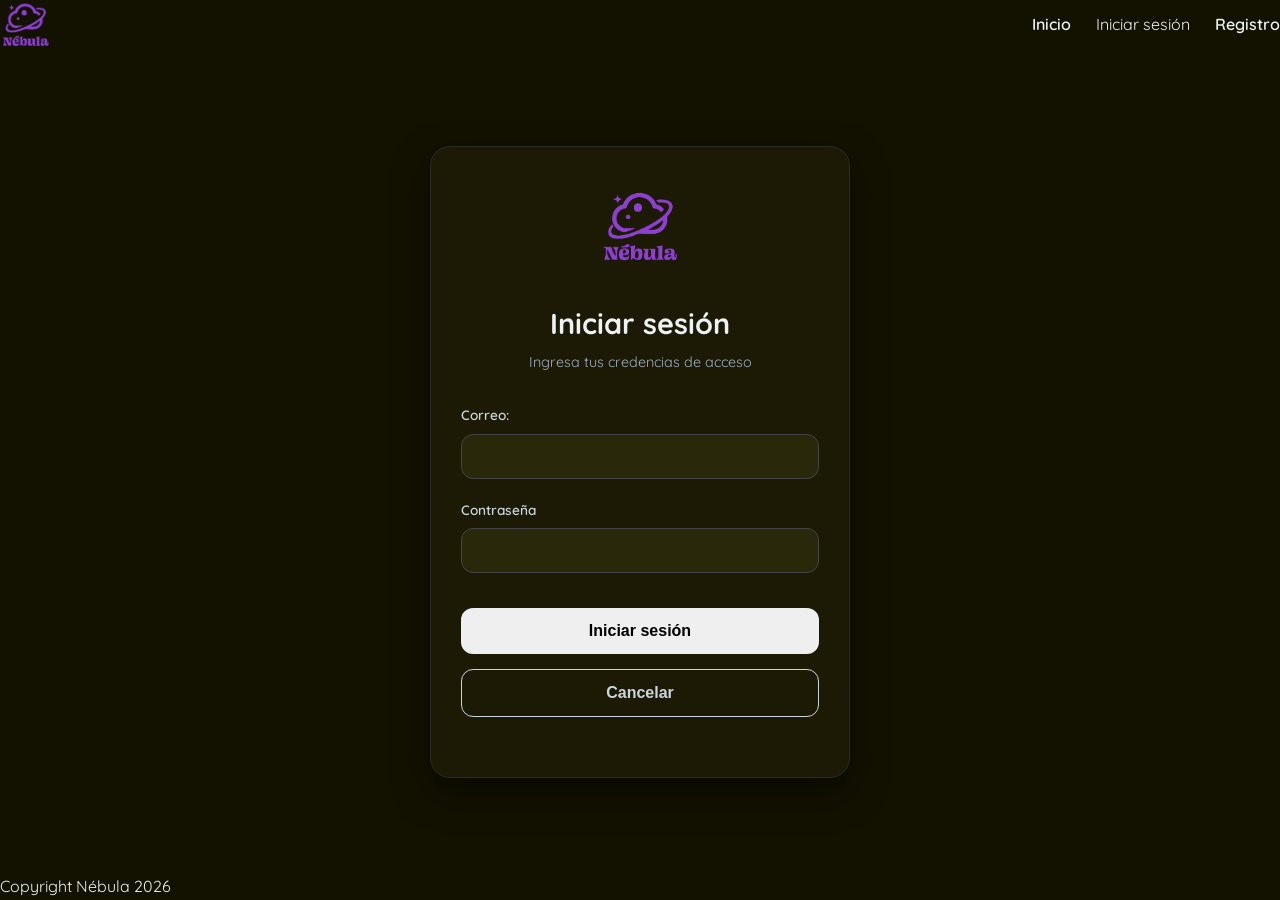
<file: NebulaMusic/NebulaMusic/src/main/resources/templates/inicias-sesion.html>
<!DOCTYPE html>
<html lang="es">
    <head>
        <meta charset="UTF-8">
        <meta name="viewport" content="width=device-width, initial-scale=1.0">
        <link rel="stylesheet" href="../static/styles/stykes.css">
        <title>Nebula Music - Iniciar sesión</title>
    </head>
    <body>
        
        <!-- Menu navegación -->
        <nav>
            <a class="logo" href="index.html">
                <img src="../static/imgs/nebula-03.png" alt="Logo Nebula">
            </a>

            <input type="checkbox" id="menu-toggle">
            <label for="menu-toggle" class="menu-button">
                <span></span>
                <span></span>
                <span></span>
            </label>
            <ul>
                <li><a href="index.html">Inicio</a></li>
                <li><a href="inicias-sesion.html"></a>Iniciar sesión</li>
                <li><a href="registro.html">Registro</a></li>
            </ul>
        </nav>
    
        <main class="auth-container">
            <section class="auth-card">

                <form class="auth-form"
                      method="post"
                      action="/autenticacion"
                      enctype="application/x-www-form-urleancoded">

                    <div class="form-logo">
                        <img src="../static/imgs/nebula-03.png" alt="Nebula logo">
                    </div>

                    <div class="form-header">
                        <h3>Iniciar sesión</h3>
                        <p class="form-subtitle">Ingresa tus credencias de acceso</p>
                    </div>

                    <div class="form-group">
                        <label for="correo">Correo:</label>
                        <input type="email" id="correo" name="correo">
                    </div>

                    <div class="form-group">
                        <label for="contrasenia">Contraseña</label>
                        <input type="password" id="contrasenia" name="contrasenia">
                    </div>

                    <!-- Botones -->
                    <div class="form-group">
                        <button type="submit" class="btn-primary">Iniciar sesión</button>
                        <button type="reset" class="btn-secondary">Cancelar</button>
                    </div>

                </form>

            </section>
        </main>
        <footer>
            <p>
                Copyright Nébula 2026
            </p>
        </footer>

    </body>
</html>
</file>
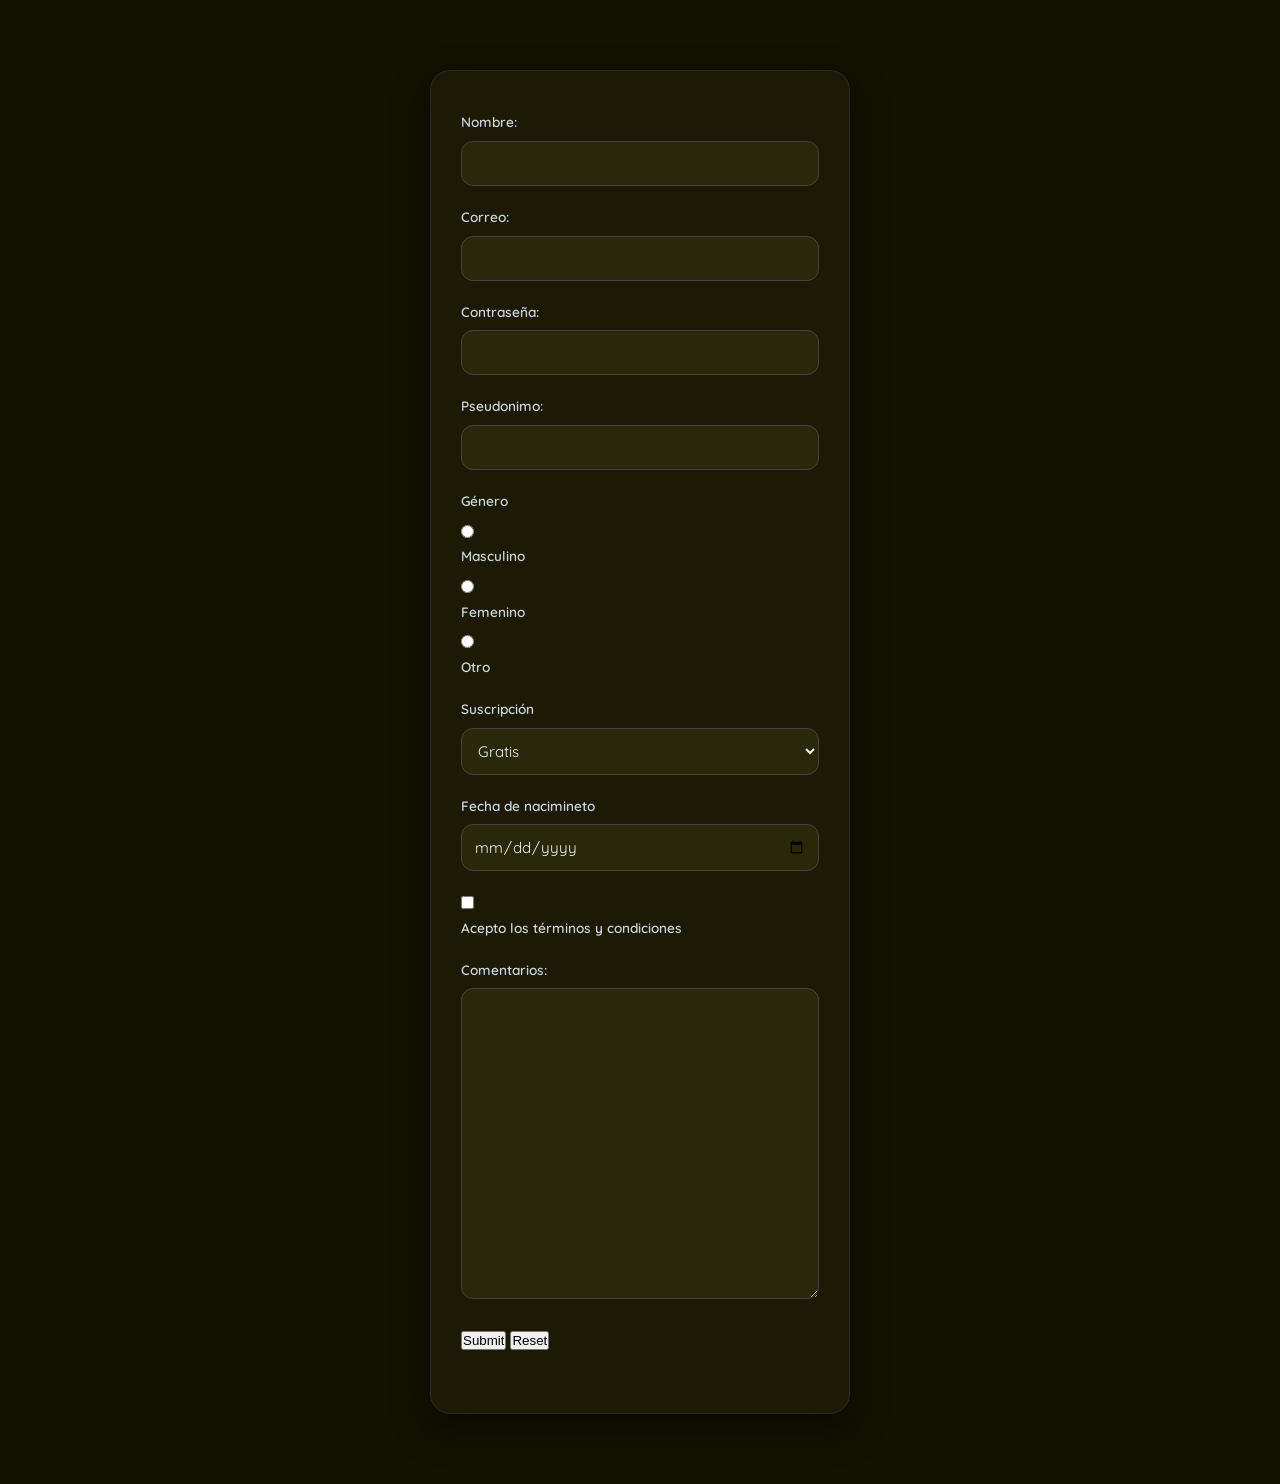
<file: NebulaMusic/NebulaMusic/src/main/resources/templates/registro.html>
<!DOCTYPE html>
<html lang="es">

  <head>
      <meta charset="UTF-8">
      <meta name="viewport" content="width=device-width, initial-scale=1.0">
      <link rel="stylesheet" href="../static/styles/stykes.css">
      <title>Nébula Music - Registro</title>
  </head>

  <body>
    <main class="auth-container">
      <section class="auth-card">

        <form class="auth-form"
              method="post"
              action="/crear-cuenta"
              enctype="application/x-www-form-urlencoded">

          <div class="form-group">
            <label for="nombre">Nombre:</label>
            <input type="text" id="nombre" name="nombre" minlength="3">
          </div>

          <div class="form-group">
            <label for="correo">Correo:</label>
            <input type="email" id="correo" name="correo">
          </div>

          <div class="form-group">
            <label for="contrasenia">Contraseña:</label>
            <input type="password" id="contrasenia" name="contrasenia">
          </div>

          <div class="form-group">
            <label for="txt_pseudonimo">Pseudonimo:</label>
            <input
                    type="text"
                    id="txt_pseudonimo"
                    name="txt_pseudonimo"
                    pattern="[a-zA-Z]{3,10}-[0-9]{2,10}"
            >
          </div>

          <div class="form-group">
            <label>Género</label>
            <input type="radio" id="genero_m" name="rad_genero">
            <label for="genero_m">Masculino</label>
            <input type="radio" id="genero_f" name="rad_genero">
            <label for="genero_f">Femenino</label>
            <input type="radio" id="genero_o" name="rad_genero">
            <label for="genero_o">Otro</label>
          </div>

          <div class="form-group">
            <label for="suscripcion">Suscripción</label>
            <select name="sel_suscripcion" id="suscripcion">
              <option value="gratis">Gratis</option>
              <option value="mensual">Mensual</option>
              <option value="anual">Anual</option>
            </select>
          </div>

         <div class="form-group">
           <label for="fecha">Fecha de nacimineto</label>
           <input type="date" id="fecha" name="fechaNacimiento">
         </div>

          <div class="form-group">
            <input type="checkbox" id="terminos" name="chk_termnos" value="aceptado">
            <label for="terminos">Acepto los términos y condiciones</label>
          </div>

          <div class="form-group">
            <label for="comentarios">Comentarios: </label>
            <textarea
                    name="comentarios"
                    id="comentarios"
                    cols="4"
                    rows="15"
                    placeholder="Escribe aquí tus comentarios...">
            </textarea>
          </div>

          <div class="form-group">
            <input type="submit">
            <input type="reset">
          </div>

        </form>

      </section>
    </main>
  </body>
</html>
</file>
<file: NebulaMusic/NebulaMusic/src/main/resources/static/styles/stykes.css>
@import url('https://fonts.googleapis.com/css2?family=Quicksand:wght@300..700&display=swap');

:root {
    --bg-color-dark: #131200;
    --card-bg-dark: #1c1a05;
    --text-color-dark: #EDF2F4;
    --links-color-dark: #EFBDEB;
    --links-hover-dark: #8D91C7;
    --nav-links: #8d3fd1;
    --highlight: #EDF67D;
    --radios: 12px;
}

* {
    box-sizing: border-box;
    margin: 0;
    padding: 0;
}

body {
    background-color: var(--bg-color-dark);
    color: var(--text-color-dark);
    font-family: 'Quicksand', sans-serif;
    line-height: 1.6;
    display: grid;
    grid-template-rows: auto 1fr auto;
    min-height: 100vh;
}

a {
    color: var(--links-color-dark);
    transition: color 0.3s ease;
}

a:hover {
    color: var(--links-hover-dark);
}

nav {
    display: flex;
    justify-content: space-between;
    align-items: center;
    background-color: rgba(19, 18, 0, 0.95);
    position: sticky;
    top: 0;
    z-index: 100;
}

nav .logo img {
    height: 50px;
    vertical-align: middle;
}

#menu-toggle {
    display: none;
}

.menu-button {
    display: none;
    cursor: pointer;
    flex-direction: column;
    gap: 5px;
    width: 30px;
}

.menu-button span{
    display: block;
    height: 3px;
    width: 100%;
    background-color: var(--text-color-dark);
    border-radius: 2px;
    transition: all 0.3s ease;
}

nav ul {
    display: flex;
    align-items: center;
    list-style: none;
    gap: 25px;
}

nav a {
    color: var(--text-color-dark);
    text-decoration: none;
    font-weight: 600;
    transition: color 0.3s ease;
}

main {
    max-width: 1200px;
    width: 100%;
    margin: 30px auto;
    padding: 0 20px;
}

.auth-container {
    display: flex;
    justify-content: center;
    align-items: center;
    padding: 40px 20px;
}
.auth-card {
    background-color: var(--card-bg-dark);
    width: 100%;
    max-width: 420px;
    padding: 40px 30px;
    border-radius: 20px;
    box-shadow: 0 15px 35px rgba(0, 0, 0, 0.5);
    border: 1px solid #2A2A2A;
    transition: max-height 0.3s ease;
}

.form-logo {
    text-align: center;
    margin-bottom: 25px;
}

.form-logo img {
    height: 80px;
}

.form-header {
    text-align: center;
    margin-bottom: 30px;
}

.form-header h3 {
    font-size: 1.8rem;
    color: var(--text-color-dark);
    margin-bottom: 5px;

}

.form-subtitle {
    font-size: 0.9rem;
    color: #A0AEC0;
}

.form-group{
    margin-bottom: 20px;
}

.form-group label {
    display: block;
    font-size: 0.85rem;
    font-weight: 600;
    margin-bottom: 8px;
    color: #CBD5E0;
}

input[type = "text"],
input[type = "email"],
input[type = "password"],
input[type = "date"],
select,
textarea{
    width: 100%;
    padding: 12px;
    border-radius: var(--radios);
    border: 1px solid #444;
    background-color: #2A280A;
    color: var(--text-color-dark);
    font-family: 'Quicksand', sans-serif;
    font-size: 0.95rem;
    box-sizing: border-box;
    transition: border-color 0.3s ease, box-shadow 0.3s ease;
}

input:focus,
select:focus,
textarea:focus {
    outline: none;
    border-color: var(--highlight);
    box-shadow: 0 0 8px rgba(237, 246, 125, 0.3);
}

button {
    width: 100%;
    padding: 14px;
    border-radius: var(--radios);
    border: none;
    cursor: pointer;
    font-weight: bold;
    font-size: 1rem;
    transition: all 0.3s ease;
    margin-top: 15px;
}

.btn-submit {
    background-color: var(--nav-links);
    color: white;
}

.btn-primary:hover {
    background-color: var(--highlight);
    color: black;
    box-shadow: 0 0 15px rgba(237, 246, 125, 0.4);
}

.btn-secondary {
    background-color: transparent;
    border: 1px solid #CBD5E0;
    color: #CBD5E0;
}

.btn-secondary:hover {
    background-color: #CBD5E0;
    color: black;
}

@media (max-width: 768px){

    .menu-button {
        display: flex;
    }


    nav ul {
        position: absolute;
        top: 100%;
        left: 0;
        width: 100%;
        background-color: rgba(19, 18, 0, 0.98);
        border-bottom: 2px solid #2A280a;
        flex-direction: column;
        padding: 20px 0;
        gap: 20px;
        display: none;
        box-shadow: 0 10px 15px rgba(0, 0, 0, 0.5);
    }

    #menu-toggle:checked ~ ul {
        display: flex;
    }

    #menu-toggle:checked ~ .menu-button span:nth-child(1) {
        transform: rotate(45deg) translate(5px, 6px);
    }

    #menu-toggle:checked ~ .menu-button span:nth-child(2) {
        opacity: 0;
    }

    #menu-toggle:checked ~ .menu-button span:nth-child(3) {
        transform: rotate(-45deg) translate(5px, -7px);
    }

}
</file>
